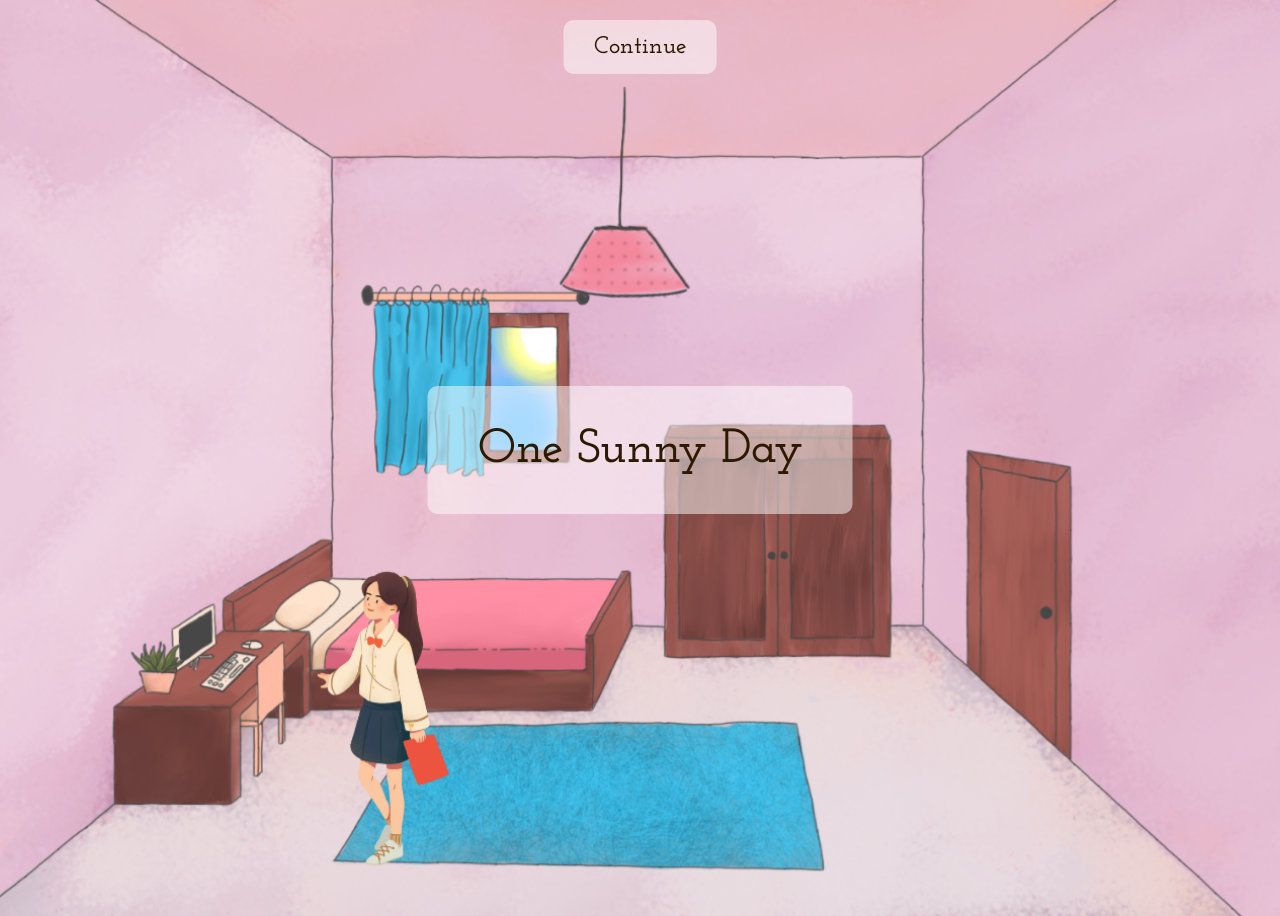
<file: index.html>
<!DOCTYPE html>
<html lang="en">
<head>
    <meta charset="UTF-8">
    <meta name="viewport" content="width=device-width, initial-scale=1.0">
    <title>Document</title>
    <link rel="preconnect" href="https://fonts.googleapis.com">
    <link rel="preconnect" href="https://fonts.gstatic.com" crossorigin>
    <link href="https://fonts.googleapis.com/css2?family=Josefin+Slab&display=swap" rel="stylesheet">
    <link rel="stylesheet" href="style.css"> 
    <script src="https://ajax.googleapis.com/ajax/libs/jquery/3.7.1/jquery.min.js"></script>
    <script src="index.js"></script>
</head>
<body>
    <div id="continuation">Continue</div>
    <div id="title">One Sunny Day</div>
    <button id="restart">Restart Story</button>
    
</body>
</html>
</file>
<file: style.css>
body{
    font-family: "Josefin Slab", serif;
    font-weight: 600;
    font-style: normal;
    color: rgb(43, 26, 0);
    background-image: url("left.png");
    height: 100vh;
    width:100vw;
    overflow: hidden;
    background-size: cover;        
    background-repeat: no-repeat; 
    background-position: center bottom;  
    justify-content: center;
    transition: background-image 1s ease-in-out;
}

#continuation{
    font-size: 1.5em;
    padding: 15px 30px;
    background-color: rgba(255, 255, 255, 0.5);
    border-radius: 10px;
    cursor: pointer;
    color: rgb(43, 26, 0);
    font-family: "Josefin Slab", serif;
    position: absolute;
    top: 20px;
    left: 50%;
    transform: translateX(-50%);
    transition: all 0.3s ease;
    pointer-events: auto;
}

#continuation:hover {
    background-color: rgb(43, 26, 0);
    color: white;
    transform: translateX(-50%) scale(1.05);
}

#restart {
    font-size: 1.5em;
    padding: 15px 30px;
    background-color: rgba(255, 255, 255, 0.5);
    border-radius: 10px;
    cursor: pointer;
    color: rgb(43, 26, 0);
    font-family: "Josefin Slab", serif;
    position: absolute;
    bottom: 30px;
    left: 50%;
    transform: translateX(-50%);
    transition: all 0.3s ease;
    opacity: 0;
    pointer-events: none;
}

#restart.visible {
    opacity: 1;
    pointer-events: auto;
}

#restart:hover {
    background-color: rgb(43, 26, 0);
    color: white;
    transform: translateX(-50%) scale(1.05);
}
#title{
    width: auto;
    height: auto;
    position: absolute;
    top: 50%;
    left: 50%;
    transform: translate(-50%, -50%); 
    display: flex;
    justify-content: center;
    align-items: center;
    text-align: center;
    border-radius: 10px;
    font-size: 3em;
    background-color:rgba(255, 255, 255, 0.5);
    padding: 40px 50px;
    max-width: 80%;
}
</file>
